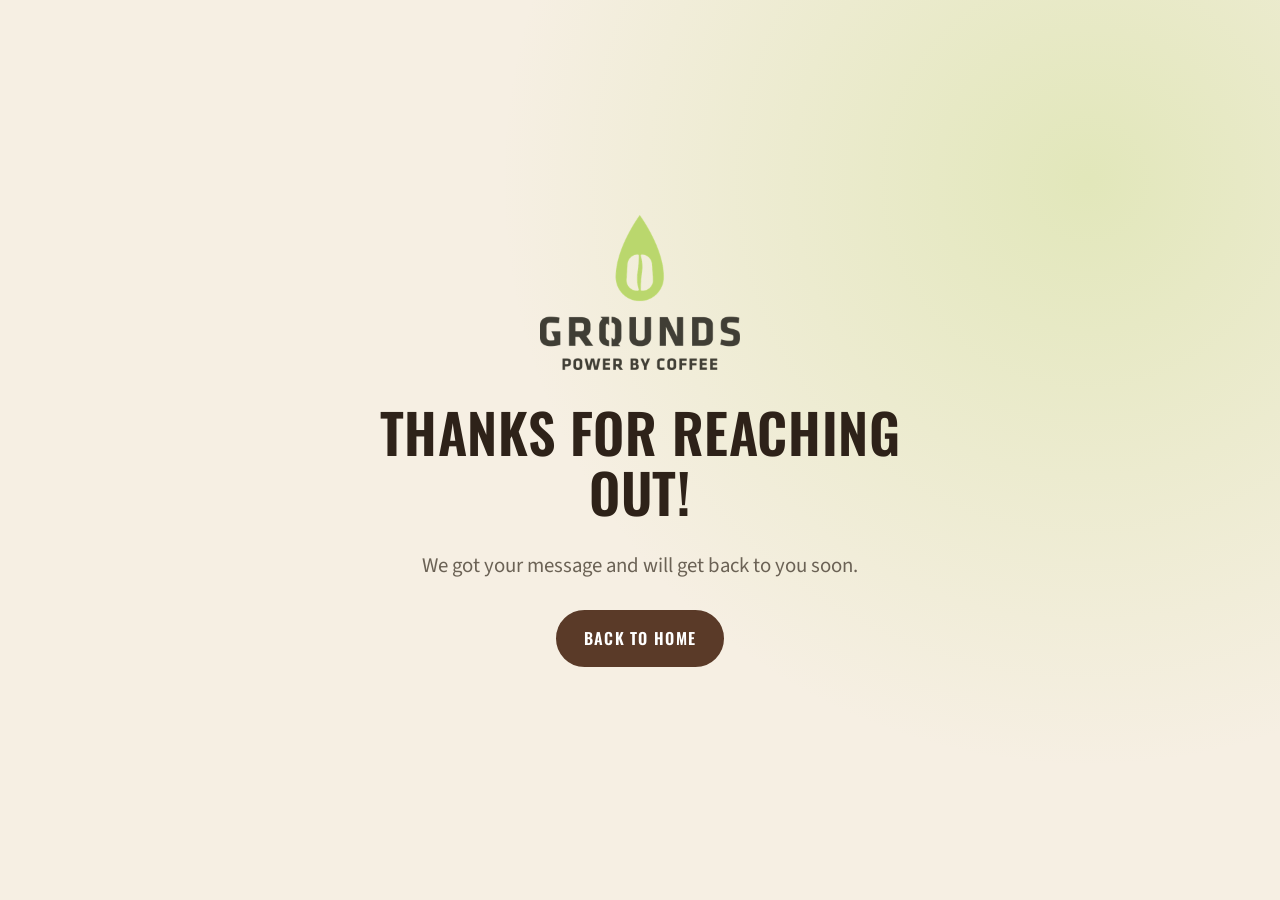
<file: thanks.html>
<!doctype html>
<html lang="en">
<head>
  <meta charset="utf-8">
  <meta name="viewport" content="width=device-width, initial-scale=1">
  <title>Thanks! | Grounds Animal Bedding</title>
  <link rel="icon" type="image/png" href="images/favicon.png">
  <link href="https://fonts.googleapis.com/css2?family=Oswald:wght@500;600;700&family=Source+Sans+3:wght@400;600;700&display=swap" rel="stylesheet">
  <link rel="stylesheet" href="styles.css">
</head>
<body>
  <main class="section hero" style="min-height:100vh;display:grid;place-items:center;">
    <div class="wrap center narrow">
      <img src="images/logo-full.png" alt="Grounds — Power by Coffee" width="600" height="464" style="width:200px;margin:0 auto 32px;">
      <h1 style="font-size:clamp(2.2rem,6vw,3.4rem);">Thanks for reaching out!</h1>
      <p class="lead" style="margin-inline:auto;">We got your message and will get back to you soon.</p>
      <p style="margin-top:28px;"><a href="index.html" class="btn">Back to Home</a></p>
    </div>
  </main>
</body>
</html>
</file>
<file: styles.css>
/* ==========================================================
   Grounds Animal Bedding — site styles
   Brand colours pulled from the logo and the bag.
   ========================================================== */
:root {
  --charcoal: #423f36;   /* logo wordmark */
  --coffee: #5a3a28;     /* bag banner brown */
  --coffee-dark: #2e2219;
  --lime: #bcd86f;       /* logo drop */
  --lime-dark: #8fae3e;
  --kraft: #eadbc2;      /* bag paper */
  --kraft-light: #f6efe3;
  --cream: #fbf8f2;
  --text: #2f2b24;
  --muted: #6b6255;
  --radius: 14px;
  --shadow: 0 10px 30px rgba(46, 34, 25, .14);
  --head: "Oswald", "Arial Narrow", sans-serif;
  --body: "Source Sans 3", system-ui, -apple-system, "Segoe UI", sans-serif;
}

*, *::before, *::after { box-sizing: border-box; }
html { scroll-behavior: smooth; scroll-padding-top: 80px; }
body {
  margin: 0;
  font-family: var(--body);
  font-size: 1.125rem;
  line-height: 1.6;
  color: var(--text);
  background: var(--cream);
}
img { max-width: 100%; height: auto; display: block; }
a { color: var(--coffee); }
h1, h2, h3 {
  font-family: var(--head);
  font-weight: 600;
  line-height: 1.1;
  color: var(--coffee-dark);
  margin: 0 0 .5em;
  letter-spacing: .01em;
}
h1 { font-size: clamp(2.8rem, 7vw, 4.8rem); text-transform: uppercase; }
h2 { font-size: clamp(2rem, 4.5vw, 3rem); }
h3 { font-size: 1.4rem; }
p { margin: 0 0 1em; }

.wrap { width: min(1140px, 100% - 32px); margin-inline: auto; }
.center { text-align: center; }
.narrow { max-width: 620px; margin-inline: auto; }
.small { font-size: .95rem; color: var(--muted); }

.eyebrow {
  font-family: var(--head);
  text-transform: uppercase;
  letter-spacing: .14em;
  font-size: .9rem;
  font-weight: 600;
  color: var(--lime-dark);
  margin-bottom: .6em;
}
.eyebrow-light { color: var(--lime); }

/* Buttons */
.btn {
  display: inline-block;
  font-family: var(--head);
  text-transform: uppercase;
  letter-spacing: .08em;
  font-weight: 600;
  font-size: 1rem;
  padding: .85em 1.6em;
  border-radius: 999px;
  border: 2px solid var(--coffee);
  background: var(--coffee);
  color: #fff;
  text-decoration: none;
  cursor: pointer;
  transition: background .2s, color .2s, transform .2s;
}
.btn:hover { background: var(--coffee-dark); border-color: var(--coffee-dark); transform: translateY(-1px); }
.btn-ghost { background: transparent; color: var(--coffee); }
.btn-ghost:hover { background: var(--coffee); color: #fff; }
.btn-small { padding: .55em 1.2em; font-size: .9rem; }

/* Header */
.site-header {
  position: sticky; top: 0; z-index: 10;
  background: rgba(251, 248, 242, .95);
  backdrop-filter: blur(6px);
  border-bottom: 1px solid rgba(66, 63, 54, .1);
}
.header-inner { display: flex; align-items: center; justify-content: space-between; height: 72px; }
.brand img { height: 42px; width: auto; }
.site-nav { display: flex; align-items: center; gap: 28px; }
.site-nav a:not(.btn) {
  font-family: var(--head); text-transform: uppercase; letter-spacing: .08em;
  font-size: .95rem; color: var(--charcoal); text-decoration: none;
}
.site-nav a:not(.btn):hover { color: var(--lime-dark); }
.site-nav .btn { color: #fff; }
.menu-toggle {
  display: none;
  font-family: var(--head); text-transform: uppercase; letter-spacing: .08em;
  background: none; border: 2px solid var(--charcoal); border-radius: 8px;
  padding: .4em .9em; color: var(--charcoal); font-size: .95rem; cursor: pointer;
}

/* Hero */
.hero {
  background:
    radial-gradient(circle at 85% 20%, rgba(188, 216, 111, .35), transparent 45%),
    var(--kraft-light);
  padding: clamp(48px, 8vw, 96px) 0;
}
.hero-inner { display: grid; grid-template-columns: 1.1fr .9fr; gap: 56px; align-items: center; }
.lead { font-size: 1.3rem; color: var(--muted); max-width: 520px; }
.hero-actions { display: flex; flex-wrap: wrap; gap: 14px; margin-top: 28px; }
.hero-image { position: relative; }
.hero-image img { border-radius: var(--radius); box-shadow: var(--shadow); width: 100%; aspect-ratio: 4 / 5; object-fit: cover; object-position: center 60%; }
.badge {
  position: absolute; left: -18px; bottom: 28px;
  background: var(--lime); color: var(--coffee-dark);
  font-family: var(--head); font-weight: 700; text-transform: uppercase; letter-spacing: .06em;
  padding: .6em 1.1em; border-radius: 999px; box-shadow: var(--shadow);
}

/* Sections */
.section { padding: clamp(64px, 9vw, 112px) 0; }
.section-kraft { background: var(--kraft); }
.section-dark { background: var(--coffee-dark); color: #efe6d6; }
.section-dark h2 { color: #fff; }

/* Benefits */
.benefits { display: grid; grid-template-columns: repeat(3, 1fr); gap: 28px; margin-top: 48px; }
.benefit {
  background: #fff; border-radius: var(--radius); padding: 36px 30px;
  box-shadow: 0 2px 0 rgba(66, 63, 54, .06); border: 1px solid rgba(66, 63, 54, .08);
}
.benefit p { color: var(--muted); margin: 0; }
.benefit-icon {
  width: 64px; height: 64px; border-radius: 50%;
  background: var(--lime); color: var(--coffee-dark);
  display: grid; place-items: center; margin-bottom: 20px;
}
.benefit-icon svg { width: 36px; height: 36px; }

/* Split layout */
.split { display: grid; grid-template-columns: 1fr 1fr; gap: 64px; align-items: center; }
.split-image img { border-radius: var(--radius); box-shadow: var(--shadow); width: 100%; }
#how .split-image img, #story .split-image img { max-height: 640px; object-fit: cover; }

/* Photo strip */
.gallery { display: grid; grid-template-columns: repeat(4, 1fr); }
.gallery img { width: 100%; height: 100%; aspect-ratio: 3 / 4; object-fit: cover; }

.steps { list-style: none; padding: 0; margin: 28px 0 0; counter-reset: step; }
.steps li { position: relative; padding-left: 64px; margin-bottom: 24px; counter-increment: step; }
.steps li::before {
  content: counter(step);
  position: absolute; left: 0; top: -2px;
  width: 44px; height: 44px; border-radius: 50%;
  background: var(--coffee); color: #fff;
  font-family: var(--head); font-weight: 700; font-size: 1.3rem;
  display: grid; place-items: center;
}
.steps h3 { margin-bottom: .2em; }
.steps p { margin: 0; color: var(--muted); }

.checks { list-style: none; padding: 0; margin: 24px 0 0; }
.checks li { padding-left: 34px; position: relative; margin-bottom: 10px; font-weight: 600; }
.checks li::before {
  content: ""; position: absolute; left: 0; top: .35em;
  width: 20px; height: 20px; border-radius: 50%; background: var(--lime);
  -webkit-mask: none;
}
.checks li::after {
  content: ""; position: absolute; left: 6px; top: .55em;
  width: 8px; height: 5px; border-left: 2.5px solid var(--coffee-dark); border-bottom: 2.5px solid var(--coffee-dark);
  transform: rotate(-45deg);
}

/* Stores */
.stores {
  list-style: none; padding: 0; margin: 40px auto 32px;
  display: flex; flex-wrap: wrap; justify-content: center; gap: 16px;
}
.store > a, .store > div {
  display: block; height: 100%;
  background: var(--kraft-light); border: 2px solid var(--kraft);
  border-radius: var(--radius); padding: 22px; text-align: center;
  text-decoration: none; transition: border-color .2s, transform .2s;
}
.store > a:hover { border-color: var(--lime-dark); transform: translateY(-2px); }
.store h3 { margin-bottom: .25em; font-size: 1.3rem; }
.store span { font-size: .95rem; color: var(--muted); }
.store > a span { color: var(--lime-dark); font-weight: 600; }

.store { flex: 0 1 200px; }
@media (max-width: 480px) { .store { flex-basis: calc(50% - 8px); } }

/* Reviews */
.reviews { display: grid; grid-template-columns: repeat(3, 1fr); gap: 28px; margin-top: 48px; }
.review {
  margin: 0; background: #fff; border-radius: var(--radius); padding: 32px 28px;
  display: flex; flex-direction: column; justify-content: space-between; gap: 20px;
  border-top: 5px solid var(--lime);
}
.review blockquote { margin: 0; font-size: 1.1rem; }
.review figcaption { font-family: var(--head); letter-spacing: .06em; color: var(--coffee); font-weight: 600; }

/* Contact */
.contact { display: grid; grid-template-columns: .9fr 1.1fr; gap: 56px; align-items: start; }
.paths { padding-left: 1.2em; margin: 0 0 1em; }
.paths li { margin-bottom: 8px; }
.social { display: flex; flex-wrap: wrap; gap: 12px; margin-top: 24px; }
.social a {
  display: inline-flex; align-items: center; gap: 8px;
  background: #fff; color: var(--charcoal); text-decoration: none;
  padding: .55em 1em; border-radius: 999px; font-weight: 600;
  border: 1px solid rgba(66, 63, 54, .15);
}
.social a:hover { background: var(--charcoal); color: #fff; }
.social svg { width: 20px; height: 20px; }

.contact-form {
  background: #fff; border-radius: var(--radius); padding: 36px; box-shadow: var(--shadow);
  display: grid; gap: 18px;
}
.contact-form label { display: grid; gap: 6px; font-weight: 600; font-size: 1rem; color: var(--charcoal); }
.contact-form .opt { font-weight: 400; color: var(--muted); }
.contact-form input, .contact-form select, .contact-form textarea {
  font: inherit; font-weight: 400; color: var(--text);
  padding: .7em .85em; border: 1.5px solid #d9cfbf; border-radius: 10px; background: var(--cream);
  width: 100%;
}
.contact-form input:focus, .contact-form select:focus, .contact-form textarea:focus {
  outline: none; border-color: var(--lime-dark); box-shadow: 0 0 0 3px rgba(188, 216, 111, .4);
}
.form-row { display: grid; grid-template-columns: 1fr 1fr; gap: 18px; }
.contact-form .btn { justify-self: start; }
.hidden-field { position: absolute; left: -9999px; }

/* Footer */
.site-footer { background: var(--charcoal); color: #d8d2c4; padding: 40px 0; }
.footer-inner { display: flex; align-items: center; gap: 20px; }
.footer-mark { width: 28px; height: auto; }
.footer-motto { font-family: var(--head); text-transform: uppercase; letter-spacing: .1em; color: var(--lime); margin: 0 0 4px; }
.site-footer .small { color: #b5ae9f; margin: 0; }

/* ---------- Responsive ---------- */
@media (max-width: 900px) {
  .hero-inner, .split, .contact { grid-template-columns: 1fr; gap: 40px; }
  .hero-image { max-width: 460px; }
  .benefits, .reviews { grid-template-columns: 1fr; }
  .split-reverse .split-image { order: -1; }
  #how .split-image img, #story .split-image img { max-height: 440px; }
  .gallery { grid-template-columns: repeat(2, 1fr); }
}
@media (max-width: 760px) {
  .menu-toggle { display: block; }
  .site-nav {
    display: none; position: absolute; top: 72px; left: 0; right: 0;
    flex-direction: column; gap: 0; background: var(--cream);
    border-bottom: 1px solid rgba(66, 63, 54, .1); padding: 8px 16px 20px;
  }
  .site-nav.open { display: flex; }
  .site-nav a:not(.btn) { padding: 14px 0; width: 100%; border-bottom: 1px solid rgba(66, 63, 54, .08); }
  .site-nav .btn { margin-top: 14px; }
  .form-row { grid-template-columns: 1fr; }
  .contact-form { padding: 24px; }
  .badge { left: 12px; }
}

/* Store finder map */
.visually-hidden { position: absolute; width: 1px; height: 1px; overflow: hidden; clip: rect(0 0 0 0); white-space: nowrap; }
.store-finder { margin: 36px 0 56px; background: #fff; border-radius: var(--radius); box-shadow: var(--shadow); overflow: hidden; }
.finder-bar { display: flex; flex-wrap: wrap; align-items: center; gap: 12px 16px; padding: 16px 20px; border-bottom: 1px solid #eee4d3; }
.finder-filter select {
  font: inherit; font-size: 1rem; padding: .5em .8em; border-radius: 999px;
  border: 1.5px solid #d9cfbf; background: var(--cream); color: var(--text);
}
.finder-count { margin: 0 0 0 auto; color: var(--muted); font-size: .95rem; }
.finder-body { position: relative; }
#store-map { height: 520px; background: #e9e4da; }
.nearest {
  position: absolute; top: 12px; right: 12px; z-index: 500; width: 260px; max-width: calc(100% - 24px);
  margin: 0; padding: 8px; list-style: none; background: #fff; border-radius: 12px; box-shadow: var(--shadow);
}
.nearest-title { font-family: var(--head); text-transform: uppercase; letter-spacing: .08em; font-size: .85rem; color: var(--lime-dark); padding: 4px 8px; }
.nearest button {
  display: block; width: 100%; text-align: left; font: inherit; font-size: .95rem; background: none; border: 0;
  padding: 8px; border-radius: 8px; cursor: pointer; color: var(--text);
}
.nearest button:hover { background: var(--kraft-light); }
.nearest button span { display: block; color: var(--muted); font-size: .88rem; }
.store-pin span {
  display: block; width: 22px; height: 22px; border-radius: 50% 50% 50% 0; transform: rotate(-45deg);
  background: var(--coffee); border: 2.5px solid #fff; box-shadow: 0 2px 6px rgba(0,0,0,.35);
}
.store-cluster { display: grid; place-items: center; }
.store-cluster span {
  display: grid; place-items: center; width: 100%; height: 100%; border-radius: 50%;
  background: var(--lime); color: var(--coffee-dark); font-family: var(--head); font-weight: 700; font-size: 1rem;
  border: 3px solid #fff; box-shadow: 0 2px 8px rgba(0,0,0,.3);
}
.leaflet-popup-content { font-family: var(--body); font-size: .95rem; line-height: 1.45; }
.popup-links { margin-top: 6px; }
.popup-links a { color: var(--coffee); font-weight: 600; }
.buy-online { margin-bottom: 0; }
@media (max-width: 760px) {
  #store-map { height: 420px; }
  .finder-count { margin-left: 0; width: 100%; }
  .nearest { position: static; width: auto; max-width: none; box-shadow: none; border-top: 1px solid #eee4d3; border-radius: 0; }
}
</file>
